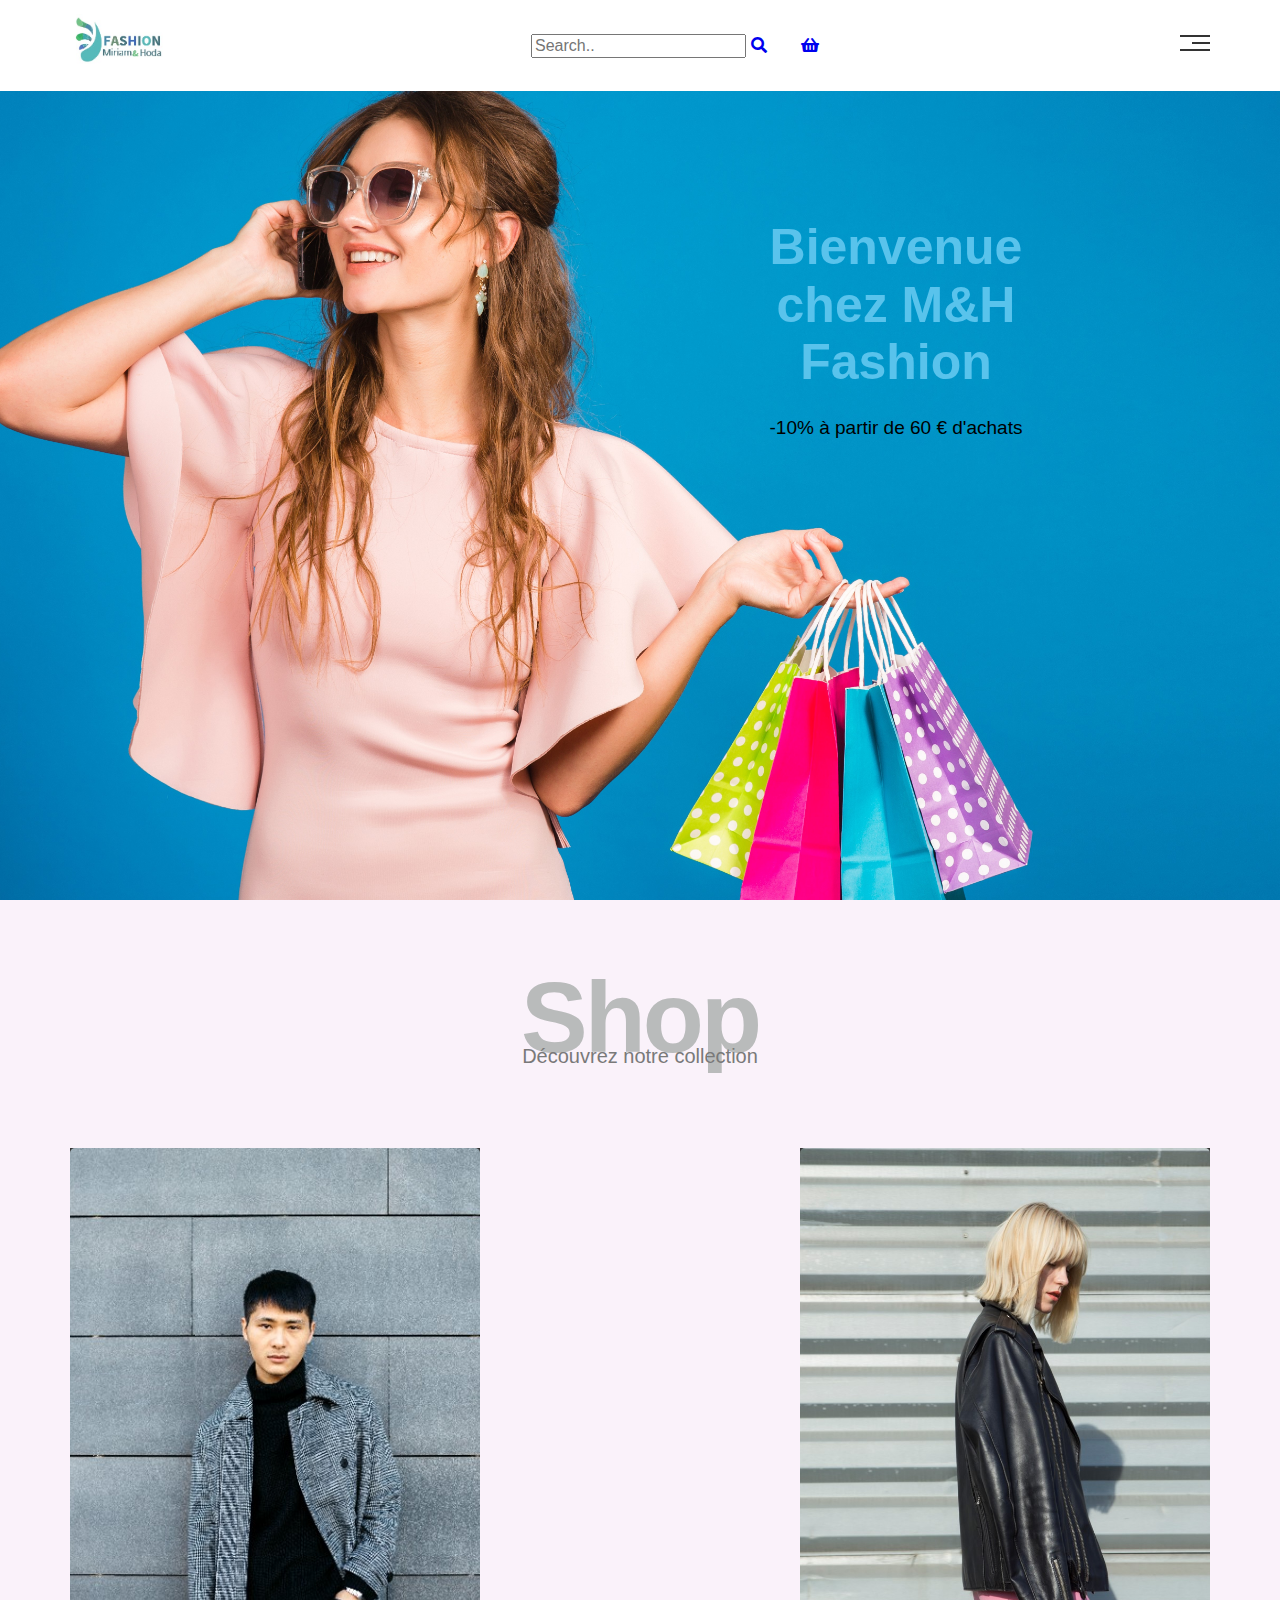
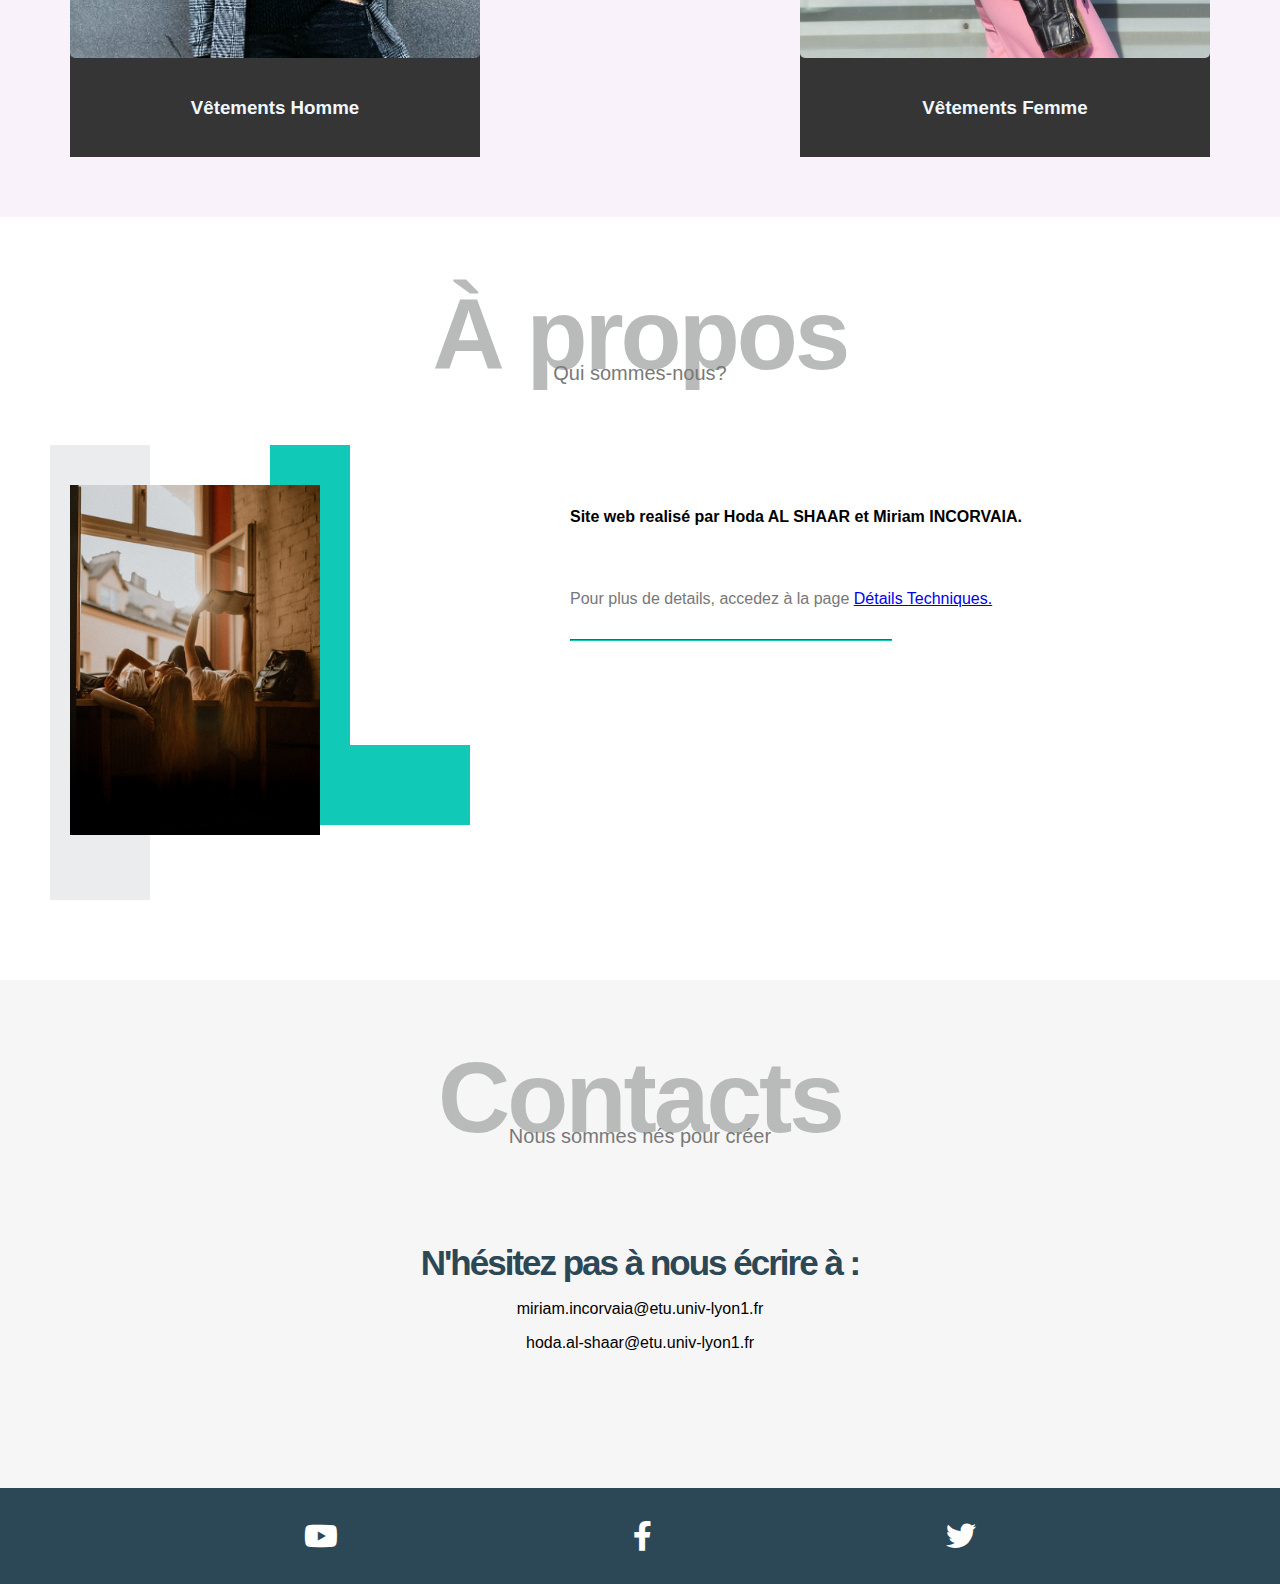
<file: index.html>
<!DOCTYPE html>
<html lang="fr" xml:lang="fr" xmlns="http://www.w3.org/1999/xhtml">
 
  <head>
    <meta charset="UTF-8" />
    <meta name="viewport" content="width=device-width, initial-scale=1.0" />
    <title> M&H Fashion-Home </title>
    <!--  CSS File -->
    <link rel="stylesheet" href="css/style.css" />
    <!-- Render normal les Elements  -->
    <link rel="stylesheet" href="css/normalize.css" />
    <!-- Font Awesome Library -->
    <link rel="stylesheet" href="https://use.fontawesome.com/releases/v5.13.0/css/all.css" />

    <link rel="stylesheet" href="https://fonts.googleapis.com/icon?family=Material+Icons">
    <!-- Google Fonts -->
    <link rel="preconnect" href="https://fonts.gstatic.com" />
  </head>
  <body>
    <!-- Start Header -->
    <div class="header">
      <div class="container"> 
        <a href="index.html"> <img class="logo" src="images/logo.jpg" alt="logo mh" /> </a> 
        <div class="search-container">
            <input type="text" placeholder="Search.." name="search">
            <a href="Liste.html"><i class="fa fa-search"></i></a>    
            <a class="panierIcon" href="panier.html"><i class="fas fa-shopping-basket"></i></a>
        </div> 
        
        <div class="links">     
          <span class="icon">
            <span></span>
            <span></span>
            <span></span>
          </span>
          
          <ul>
            <li><a href="index.html">Accueil</a></li>
            <li><a href="index.html#shop">Shop</a></li>
            <li><a href="panier.html">Panier</a></li>
            <li><a href="index.html#about">À propos</a></li>
            <li><a href="DétailsTechniques.html">Détails Techniques</a></li>
            <li><a href="index.html#contact">Contacts</a></li>
          </ul>

        </div>
      </div>
    </div>
    <!-- End Header -->


    <!-- Start Landing Section -->
    
      <div class="landing">
        <div class="container">
        <div class="intro-text">
          <h1>Bienvenue chez M&H Fashion</h1>
          <p>-10% à partir de 60 € d'achats</p>
        </div>
      </div>
    </div>
    <!-- End Landing Section -->


    <!-- Start shop -->
    <div class="shop" id="shop">
      <div class="container">
        <h2 class="special-heading">Shop</h2>
        <p>Découvrez notre collection</p>
        <div class="shop-content">
          <div class="card">
            <a href="Liste.html"> <img src="images/BOY.jpg" alt="image boy" /> </a>
            <div class="info">
              <h3>Vêtements Homme</h3>              
            </div>
          </div>

          <div class="card">
            <a href="Liste.html" >  <img src="images/girl.jpg" alt="image girl" /></a>
            <div class="info">
              <h3>Vêtements Femme</h3>
            </div>
          </div>
        </div>
      </div>
    </div>
    <!-- End shop -->



    <!-- Start About -->
    <div class="about" id="about">
      <div class="container">
        <h2 class="special-heading">À propos</h2>
        <p>Qui sommes-nous?</p>
        <div class="about-content">
          <div class="image">
            <img src="images/about.jpg" alt="image about" />
          </div>
          <div class="text">
            <p>Site web realisé par Hoda AL SHAAR et Miriam INCORVAIA.</p>
            <p>
              Pour plus de details, accedez à la page <a href="DétailsTechniques.html">Détails Techniques.</a>
            </p>
            <hr />
          </div>
        </div>
      </div>
    </div>
    <!-- End About -->
    <!-- Start Contact -->
    <div class="contact" id="contact">
      <div class="container">
        <h2 class="special-heading">Contacts</h2>
        <p>Nous sommes nés pour créer</p>
        <div class="info">
          <p class="label">N'hésitez pas à nous écrire à :</p>
          <p>miriam.incorvaia@etu.univ-lyon1.fr</p>
          <p>hoda.al-shaar@etu.univ-lyon1.fr</p>
        </div>
      </div>
    </div>
    <!-- End Contact -->

    <!-- Start Footer -->
    <div class="footer">
      <div class="socialIcon">
        <i class="fab fa-youtube"></i>
        <i class="fab fa-facebook-f"></i>
        <i class="fab fa-twitter"></i>
        </div>
    </div>
    <!-- End Footer -->
  </body>
</html>
</file>
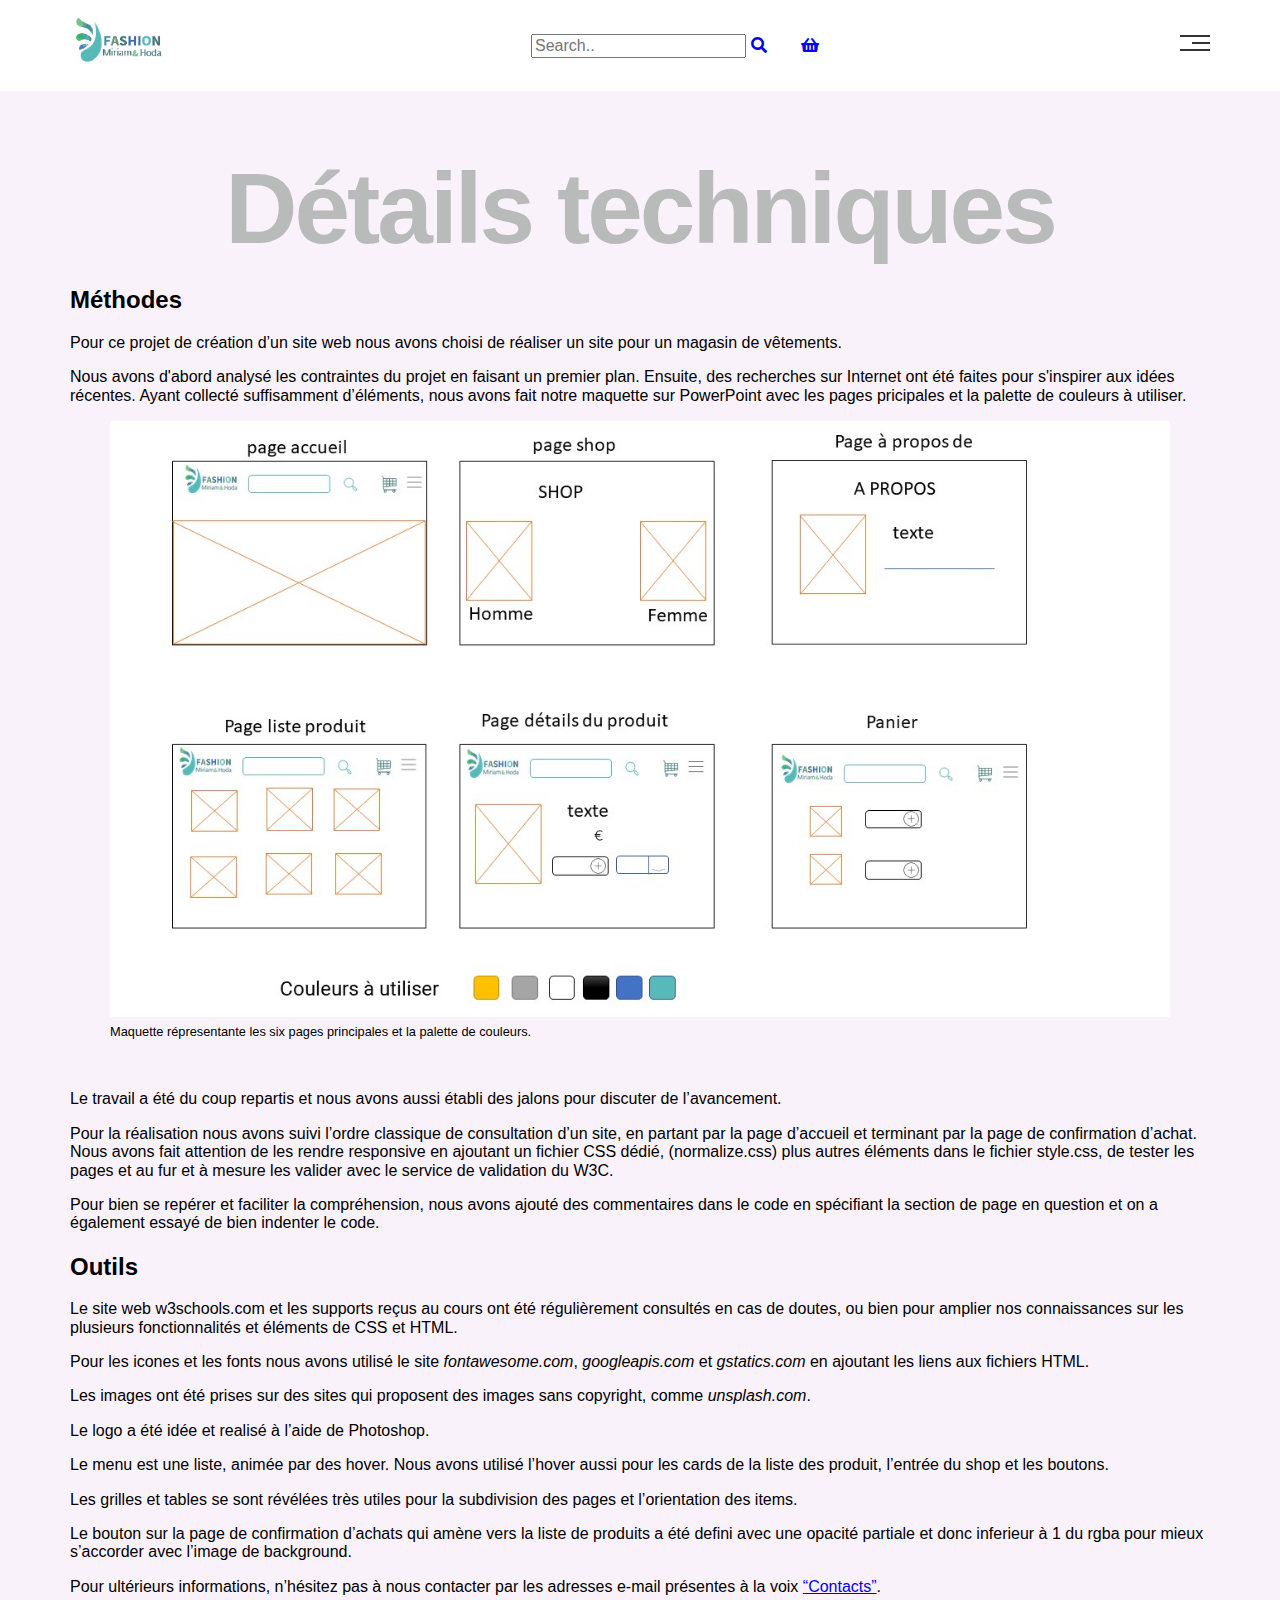
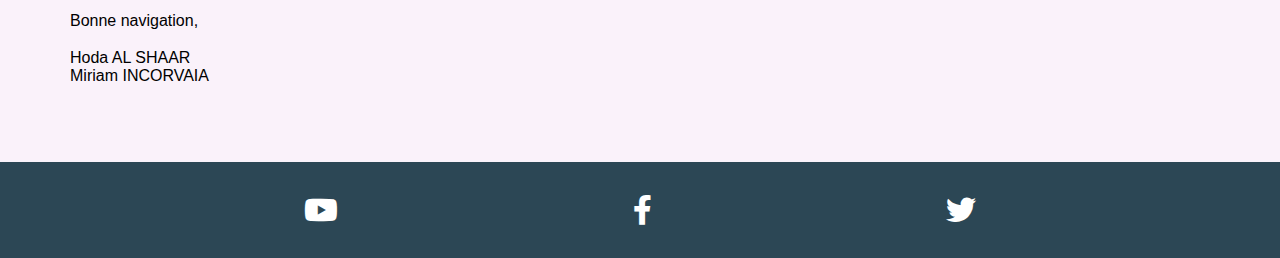
<file: DétailsTechniques.html>
<!DOCTYPE html>
<html lang="fr" xml:lang="fr" xmlns="http://www.w3.org/1999/xhtml">
 
  <head>
    <meta charset="UTF-8" />
    <meta name="viewport" content="width=device-width, initial-scale=1.0" />
    <title> M&H Fashion-Détails Techniques </title>
    <!--  CSS File -->
    <link rel="stylesheet" href="css/style.css" />
    <!-- Render normal les Elements  -->
    <link rel="stylesheet" href="css/normalize.css" />
    <!-- Font Awesome Library -->
    <link rel="stylesheet" href="https://use.fontawesome.com/releases/v5.13.0/css/all.css" />

    <link rel="stylesheet" href="https://fonts.googleapis.com/icon?family=Material+Icons">
    <!-- Google Fonts -->
    <link rel="preconnect" href="https://fonts.gstatic.com" />
  </head>
  <body>
    <!-- Start Header -->
    <div class="header">
      <div class="container"> 
        <a href="index.html"> <img class="logo" src="images/logo.jpg" alt="logo mh" /> </a> 
        <div class="search-container">
            <input type="text" placeholder="Search.." name="search">
            <a href="Liste.html"><i class="fa fa-search"></i></a>    
            <a class="panierIcon" href="panier.html"><i class="fas fa-shopping-basket"></i></a>
        </div> 
        
        <div class="links">     
          <span class="icon">
            <span></span>
            <span></span>
            <span></span>
          </span>
          
          <ul>
            <li><a href="index.html">Accueil</a></li>
            <li><a href="index.html#shop">Shop</a></li>
            <li><a href="panier.html">Panier</a></li>
            <li><a href="index.html#about">À propos</a></li>
            <li><a href="DétailsTechniques.html">Détails Techniques</a></li>
            <li><a href="index.html#contact">Contacts</a></li>
          </ul>

        </div>
      </div>
    </div>
    <!-- End Header -->

    <main class="detailTech" id="detailTech">
        <div class="container">
          <h1 class="special-heading">Détails techniques</h1>
          <section class="techniques">
            <h2> Méthodes</h2>
                <!-- Premiere partie + image maquette -->
                
                
                <p>Pour ce projet de création d’un site web nous avons choisi de réaliser un site pour un magasin de vêtements. </p>
                <p>Nous avons d'abord analysé les contraintes du projet en faisant un premier plan. 
                    Ensuite, des recherches sur Internet ont été faites pour s'inspirer aux idées récentes. 
                    Ayant collecté suffisamment d’éléments, nous avons fait notre maquette sur PowerPoint 
                    avec les pages pricipales et la palette de couleurs à utiliser. </p>
                    <figure>
                      <img id="maquette" src="images/essaiWeb.jpg" alt="maquette du site web">
                      <figcaption><small> Maquette répresentante les six pages principales et la palette de couleurs. </small></figcaption>
                    </figure>
                    <br>
                    <p>Le travail a été du coup repartis et nous avons aussi établi des jalons pour discuter de l’avancement. </p>
                    <p>Pour la réalisation nous avons suivi l’ordre classique de consultation d’un site, en partant par la page d’accueil 
                    et terminant par la page de confirmation d’achat. Nous avons fait attention de les rendre responsive en ajoutant un fichier CSS dédié, 
                    (normalize.css) plus autres éléments dans le fichier style.css, 
                    de tester les pages et au fur et à mesure les valider avec le service de validation du W3C.</p>
                    <p>Pour bien se repérer et faciliter la compréhension, 
                    nous avons ajouté des commentaires dans le code en spécifiant la section de page en question et
                    on a également essayé de bien indenter le code. </p>
                

                <!-- Seconde partie: outils -->
                <article class="outils">
                <h2>Outils</h2>
                <p>Le site web w3schools.com et les supports reçus au cours ont été régulièrement consultés en cas de doutes, 
                    ou bien pour amplier nos connaissances sur les plusieurs fonctionnalités et éléments de CSS et HTML. 
                </p>
                <p>Pour les icones et les fonts nous avons utilisé le site <em>fontawesome.com</em>, <em>googleapis.com</em> et <em>gstatics.com</em> 
                    en ajoutant les liens aux fichiers HTML. 
                </p>
                <p>Les images ont été prises sur des sites qui proposent des images sans copyright, comme <em>unsplash.com</em>. </p>
                <p>Le logo a été idée et realisé à l’aide de Photoshop.</p>
                <p>Le menu est une liste, animée par des hover. Nous avons utilisé l’hover aussi pour les cards 
                    de la liste des produit, l’entrée du shop et les boutons.
                </p>
                <p>Les grilles et tables se sont révélées très utiles pour la subdivision des pages et l’orientation des items. </p>
                <p>Le bouton sur la page de confirmation d’achats 
                    qui amène vers la liste de produits a été defini avec une opacité partiale et donc inferieur à 1 du rgba pour mieux s’accorder 
                    avec l’image de background. 
                </p>
                
                <p>Pour ultérieurs informations, n’hésitez pas à nous contacter par les adresses e-mail présentes à la voix <a href="index.html#contact">“Contacts”</a>. </p>
                
                <p>Bonne navigation, 
                    <br><br>
                    Hoda AL SHAAR <br>
                    Miriam INCORVAIA 
                    </p> 
                </article>
            </section>
        </div>
    </main>        
        

  

<!-- Start Footer -->
<div class="footer">
    <div class="socialIcon">
      <i class="fab fa-youtube"></i>
      <i class="fab fa-facebook-f"></i>
      <i class="fab fa-twitter"></i>
      </div>
  </div>
  <!-- End Footer -->
</body>
</html>
</file>
<file: css/style.css>
/* Start regles globales */
* {
  -webkit-box-sizing: border-box; /*Specifie comment la largeur et la hauteur de l'element sont calcules*/
  -moz-box-sizing: border-box; /*utilise pour modifier le modele de boite CSS par defaut utilise pour calculer les largeurs et les hauteurs des elements*/
  box-sizing: border-box;
}
html {/*--------- animer en douceur la position de defilement des page  ------*/
  scroll-behavior: smooth;
}
body {
  font-family: "Work Sans", sans-serif;
}
.container {
  padding-left: 15px;
  padding-right: 15px;
  margin-left: auto;
  margin-right: auto;
}
/* pour Small ecran reponsive */
@media (min-width: 768px) {
  .container {
    width: 750px;
  }
}
/* pour Medium ecran reponsive */
@media (min-width: 992px) {
  .container {
    width: 970px;
  }
}
/* pour Large ecran reponsive */
@media (min-width: 1200px) {
  .container {
    width: 1170px;
  }
}
/* End regles globales */



/* Start texte en gris claire */
.special-heading {
  color: #b9bbbb;
  font-size: 100px;
  text-align: center;
  font-weight: 800;
  letter-spacing: -3px;
  margin: 0;
}
.special-heading + p {
  margin: -30px 0 0;
  font-size: 20px;
  text-align: center;
  color: #797979;
}
@media (max-width: 767px) {
  .special-heading {
    font-size: 60px;
  }
  .special-heading + p {
    margin-top: -20px;
  }
}
/* End texte en gris claire */


/* Start Header */
.header {
  padding: 14px;
}
.header .container {
  display: flex;
  justify-content: space-between;
  align-items: center;
}
.header .logo {
  width: 100px;
}

.header .panierIcon{
  position: relative;
  padding-left: 30px;
}

.header .search-container {
  position: relative;
}
     /* start faire la liste avec les trois lignes */
.header .links {
  position: relative;
}
.header .links:hover .icon span:nth-child(2) {
  width: 100%;
}
.header .links .icon {
  width: 30px;
  display: flex;
  flex-wrap: wrap;
  justify-content: flex-end;
}
.header .links .icon span {
  background-color: #333;
  margin-bottom: 5px;
  height: 2px;
}
.header .links .icon span:first-child {
  width: 100%;
}
.header .links .icon span:nth-child(2) {
  width: 60%;
  transition: 0.5s; /*pour que le 2em ligne soit plus long apres je declarer la duree dans les variables top*/
}
.header .links .icon span:last-child {
  width: 100%;
}
    /* end faire la liste avec les trois lignes */
.header .links ul {
  list-style: none;
  margin: 0;
  padding: 0;
  background-color: #f6f6f6;
  position: absolute;
  right: 0;
  min-width: 200px;
  top: calc(100% + 15px);
  display: none;
  z-index: 1;
}
.header .links ul::before {
  content: "";
  border-width: 10px;
  border-style: solid;
  border-color: transparent transparent #f6f6f6 transparent;
  position: absolute;
  right: 5px;
  top: -20px;
}
.header .links:hover ul {
  display: block;
}
.header .links ul li a {
  display: block;
  padding: 15px;
  text-decoration: none;
  color: #333;
  transition: 0.5s;
}
.header .links ul li a:hover {
  padding-left: 25px;
}
.header .links ul li:not(:last-child) a {
  border-bottom: 1px solid #ddd;
}
/* End Header */


/* Start Landing Section */
.landing {
  background-image: url(../images/cool.jpg);
  background-size:cover;
  background-position:35%;
  height: calc(97vh - 64px);
  position: relative;
}
.landing .intro-text {
  position: absolute;
  left: 70%;
  top: 250px;
  text-align: center;
  transform: translate(-50%, -50%);
  width: 320px;
  max-width: 100%;
}
.landing .intro-text h1 {
  margin: 0;
  font-weight: bold;
  font-size: 50px;
  color:#59c3ec;
}
.landing .intro-text p {
  font-size: 19px;
  line-height: 1.8;
}

@media (max-width: 767px) {
  .intro-text {
    padding-right: 120px;
    padding-top: 190px;
  }
  .landing .intro-text h1 {  
    font-size: 25px;
    color:#000000;
  }
  .landing .intro-text p {
    font-size: 12px;  
  }
}

/* End Landing Section */


/* Start shop */
.shop {
  padding-top: 60px;
  padding-bottom: 60px;
  background-color: rgb(250 242 250);
}
.shop .shop-content {
  display: grid;
  grid-template-columns: repeat(auto-fill, minmax(300px, 1fr));
  grid-gap: 320px;
  margin-top: 80px;
}
.shop .shop-content .card {
  background-color: rgb(53, 53, 53);
}
.shop .shop-content .card img {
  max-width: 100%;
}
.shop .shop-content .card .info {
  padding: 20px;
}
.shop .shop-content .card .info h3 {
  text-align: center;
  color: aliceblue;
}

/* End shop */

/* Start About */
.about {
  padding-top: 60px;
  padding-bottom: calc(60px + 60px);
}
.about .about-content {
  margin-top: 100px;
  display: flex;
  flex-wrap: wrap;
  justify-content: space-between;
}
@media (max-width: 991px) {
  .about .about-content {
    flex-direction: column;
    text-align: center;
  }
}
.about .about-content .image {
  position: relative;
  width: 250px;
  height: 375px;
}
@media (max-width: 991px) {
  .about .about-content .image {
    margin: 0 auto 60px;
  }
}
.about .about-content .image::before {
  content: "";
  position: absolute;
  background-color: #ebeced;
  width: 100px;
  height: calc(100% + 80px);
  top: -40px;
  left: -20px;
  z-index: -1;
}
.about .about-content .image::after {
  top: -40px;
  content: "";
  position: absolute;
  width: 120px;
  height: 300px;
  border-left: 80px solid #10cab7;
  border-bottom: 80px solid #10cab7;
  z-index: -1;
  right: -150px;
}
@media (max-width: 991px) {
  .about .about-content .image::before,
  .about .about-content .image::after {
    display: none;
  }
}
.about .about-content .image img {
  max-width: 100%;
}
.about .about-content .text {
  flex-basis: calc(100% - 500px);
}
.about .about-content .text p:first-of-type {
  font-weight: bold;
  line-height: 2;
  margin-bottom: 50px;
}
.about .about-content .text hr {
  width: 50%;
  display: inline-block;
  border-color: #10cab7;
}
.about .about-content .text p:last-of-type {
  line-height: 2;
  color: #777;
}
/* End About */

/* Start Contact */
.contact {
  padding-top: 60px;
  padding-bottom: 60px;
  background-color: #f6f6f6;
}
.contact .info {
  padding-top:60px;
  padding-bottom: 60px;
  text-align: center;
}
.contact .info .label {
  font-size: 35px;
  font-weight: 800;
  color: #2c4755;
  letter-spacing: -2px;
  margin-bottom: 15px;
}

/* End Contact */

/* Start Footer */
.footer {
  background-color: #2c4755;
  padding: 33px 10px;
  
}
.footer .socialIcon{
  color: white;
  display: flex;
  justify-content: space-evenly;
  font-size: 30px;
}
/* End Footer */

/* Start page liste produit*/
.product-list {
  background-color: #f6f6f6;
  padding: 1em;
}
.product-container {
  display: flex;
  flex-wrap: wrap;
  list-style: none;
}
.product-list .cards-item {
  display: flex;
  flex-wrap: wrap;
  border-radius: 10px;
  padding: 16px;
}

.cards-item .card {
  display:flex;
  background-color: rgba(196, 193, 193, 0.986);
  box-shadow: 0px 5px 2.5px rgb(204, 196, 196);
  border-style: solid;
  border-color: rgba(196, 193, 193, 0.986) ;
  border-width: 5px;
  border-radius: 5px;
  flex-direction: column;
  overflow: hidden;
  text-align: center;
  font-family:'Trebuchet MS', 'Lucida Sans Unicode', 'Lucida Grande', 'Lucida Sans', Arial, sans-serif;
}

.cards-item:hover{
  transform: scale(1.05);
}
.card img {
  max-width:270px;
  height: 510px;
  border-radius: 5px;
  object-fit: cover;
  vertical-align: middle;
}

.card-content {
  padding: 1rem;
 
}

.card .text {
  text-align: center;
  margin-left: 2em;
  margin-bottom: 0.5em;
  
}

.details-button {
  border: none;
  font-size: 14px;
  border-radius: 5px;
  font-weight: bold;
}

.details-button:hover {
  box-shadow: 0px 5px 5px rgb(245, 235, 191);

}

@media (min-width: 767px) {
  .cards-item {
    width: 50%;
  }
}

@media (min-width: 991px) {
  .cards-item {
    width: 33.3333%;
  }
}
/* End page liste produit */

/* Start page produit détails */
.produit {
  padding-bottom: calc(60px + 60px);
}
.produit .produit-content {
  margin-top: 100px;
  display: flex;
  flex-wrap: wrap;
  justify-content: space-between;
}

@media (max-width: 991px) {
  .produit .produit-content {
    flex-direction: column;
    text-align: center;
  }
}
.produit .produit-content .image {
  position: relative;
  width: 250px;
  height: 375px;
}
@media (max-width: 991px) {
  .produit .produit-content .image {
    margin: 0 auto 60px;
  }
}
.produit .produit-content .image::before {
  content: "";
  position: absolute;
  background-color: #ebeced;
  width: 100px;
  height: calc(100% + 80px);
  top: -40px;
  left: -20px;
  z-index: -1;
}
.produit .produit-content .image::after {
  top: -40px;
  content: "";
  position: absolute;
  width: 120px;
  height: 300px;
  border-left: 80px solid #10cab7;
  border-bottom: 80px solid #10cab7;
  z-index: -1;
  right: -150px;
}
@media (max-width: 991px) {
  .produit .produit-content .image::before,
  .produit .produit-content .image::after {
    display: none;
  }
}
.produit .produit-content .image img {
  max-width: 100%;
}
.produit .produit-content .text {
  flex-basis: calc(100% - 500px);
}
.produit .produit-content .text p:first-of-type {
  font-weight: bold;
  line-height: 2;
  margin-bottom: 50px;
}
.produit .produit-content .text p:last-of-type {
  line-height: 2;
  color: #777;
}

/* End page produit details */


/* start page panier*/
.panier {
  background-color: #ebeced;
}

.cart-page{
  margin-left:  50px   ;
  margin-right: 50px;
}
table{
  width: 100%;
  border-collapse: collapse;
}

th{
  text-align: left;
  padding: 5px;
  color: #d4d4d4;
  background: rgb(145, 145, 145);
  font-weight: normal;
}
.cart-info{
  display: flex;
  flex-wrap: wrap;
}
td{
  padding: 10px 5px ;
}
td input{
  width: 40px;
  height: 30px;
  padding: 5px ;
}
td a{
  color: rgb(104, 102, 102);
  font-size: 12px;
}
td img {
  width: 100px;
  height: 100px ;
  margin: 10px;
}

.total-price{
  display: flex;
  justify-content: flex-end;
}
.total-price table{
  border-top: 3px solid grey;
  width:100% ;
  max-width: 350px ;
}

td:last-child{
  text-align:right ;
}
th:last-child{
  text-align: right;
}


.cart-page-button {
  background-color: #c2c1c1;
  border: none;
  font-size: 14px;
  border-radius: 3px;
  font-weight: 400;
}

.cart-page-button:hover {
  box-shadow: 0px 5px 5px rgb(116, 115, 114);

}


@media only screen and (max-width: 600px){
  table  {
   max-width: 100%;
  }
}



/* End page panier*/


/* Start page merci */

.achats {
  background-image: url(../images/merci.jpg); 
  background-size: cover;
  height: calc(90vh - 60px);
  position: relative;
}

.achats .container h2{
  font-size: 45px;
  padding-top: 40px;
}

.achats p {
  margin-top: 25px;
  margin-bottom: 25px;
  font-size: 20pt;
  font-family:Verdana, Geneva, Tahoma, sans-serif ;
  font-weight: 900;
  color: rgb(247, 240, 236);
  text-shadow: 2px 2px 5px rgba(0, 0, 0, 0.7);
  text-align: center;
}

.achats form{
  
  text-align: center;
}
.merci-button {
  margin-top: 25px;
  border: none;
  font-size: 20px;
  border-radius: 5px;
  font-weight: bold;
  color: rgb(255, 253, 250);
  background-color: rgba(250, 235, 215, 0.068);
  cursor: pointer; 
}
.merci-button:hover {
  box-shadow: 0px 2px 2px rgb(116, 115, 114);
}
@media(max-width:797px){
  .special-heading{
    padding-top: 40px;
    font-size: 40px;
  }
  .achats p {
    font-size: 15px;
  }
  .merci-button{
    font-size: 13px;
  }
}
/* End page merci */

/* Start page Details techniques */

/* Start page Details techniques */
.detailTech {
  padding-top: 60px;
  padding-bottom: 60px;
  background-color: rgb(250 242 250);
}
.techniques {
  font-family: 'Trebuchet MS', 'Lucida Sans Unicode', 'Lucida Grande', 'Lucida Sans', Arial, sans-serif;
}
.techniques img {
  max-width: 100%;
}
/* End page Details techniques */
</file>
